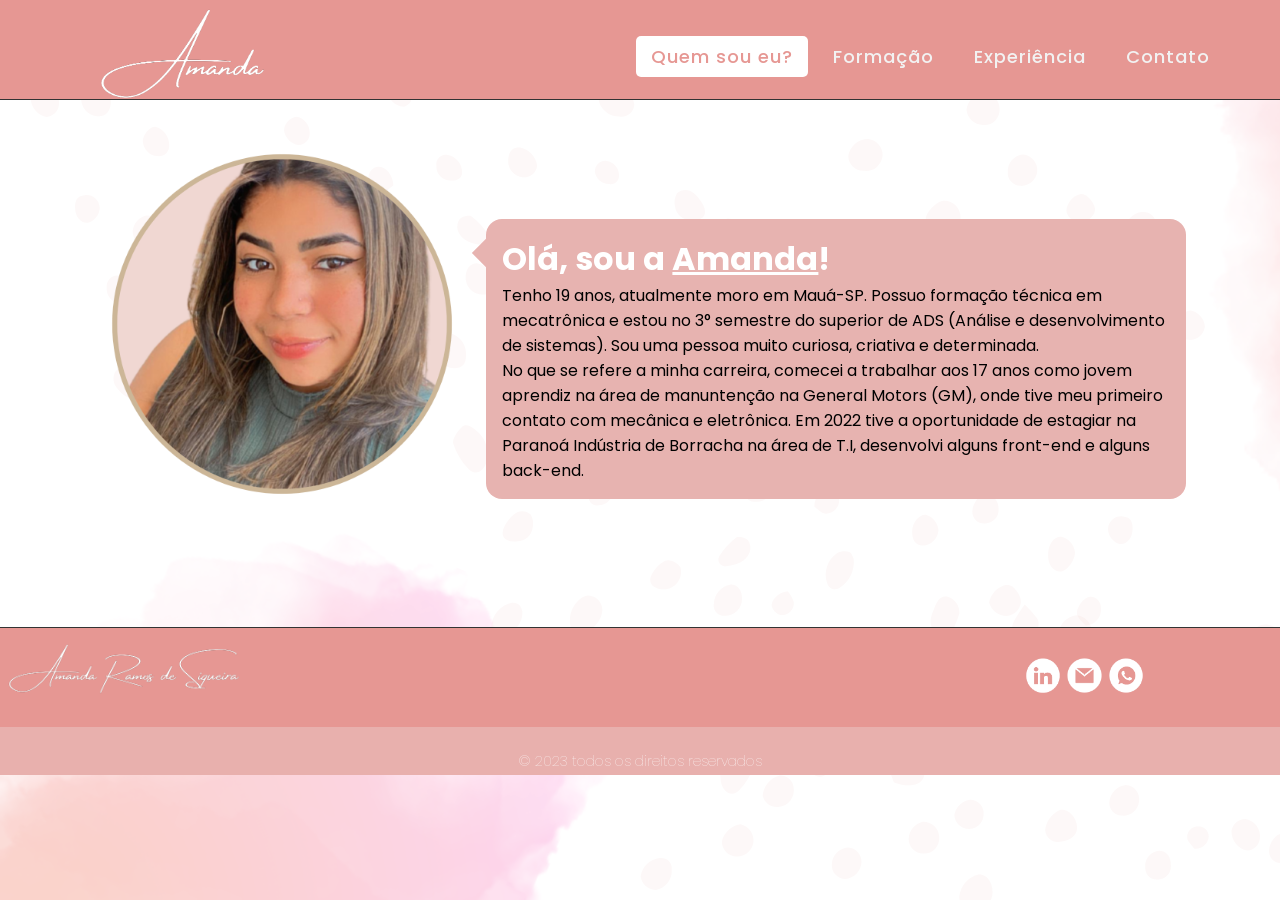
<file: index.html>
<!DOCTYPE html>
<html lang="pt-BR">

<head>
    <meta charset="UTF-8">
    <meta http-equiv="X-UA-Compatible" content="IE=edge">
    <meta name="viewport" content="width=device-width, initial-scale=1.0">
    <link rel="stylesheet" href="https://cdnjs.cloudflare.com/ajax/libs/font-awesome/4.7.0/css/font-awesome.min.css">
    <link rel="shortcut icon" href="img/ico-cv.ico"/>
    <link rel="stylesheet" href="css/menu.css">
    <link rel="stylesheet" href="css/style.css">
    <link rel="stylesheet" href="css/footer.css">
    <link rel="stylesheet" href="css/main.css">

    <title>Currículo - Amanda Siqueira</title>
</head>

<body>
    <header id="ini">
        <nav>
            <div class="logo">
                <img src="img/logo_sem_bor.png" alt="" id="logo" title="Amanda">
            </div>

            <div class="menu-btn">
                <i class="fa fa-bars fa-2x" onclick="menuShow()"></i>
            </div>

            <ul>
                <li> <a href="#ini" class="active"> Quem sou eu? </a> </li>
                <li> <a href="formacao/index.html"> Formação</a> </li>
                <li> <a href="expe/index.html"> Experiência</a> </li>
                <li> <a href="contato.html"> Contato</a> </li>
            </ul>
        </nav>
    </header>

    <main>
        <figure>
            <img src="img/foto.png" alt="" class="foto">
        </figure>

        <div class="balao">
            
            <h1 class="apresentacao">Olá, sou a <u>Amanda</u>!</h1>
            <p>Tenho 19 anos, atualmente moro em Mauá-SP. Possuo formação técnica em mecatrônica e estou no 3° semestre do superior de ADS (Análise e desenvolvimento de sistemas).
                Sou uma pessoa muito curiosa, criativa e determinada.</p><p>No que se refere a minha carreira, comecei a trabalhar aos 17 anos como jovem aprendiz na área de manuntenção 
                    na General Motors (GM), onde tive meu primeiro contato com mecânica e eletrônica. Em 2022 tive a oportunidade de estagiar na Paranoá Indústria de Borracha na área de T.I, desenvolvi alguns front-end
                    e alguns back-end.</p>
        </div>

    </main>


    <footer class="fixar">
        <div id="footer_content">
            <div id="footer_logo">
                <img src="img/nome_branco.png" alt="" class="logo_footer" title="Amanda Ramos de Siqueira">
            </div>
            <div class="rede">
                <a href="https://www.linkedin.com/in/arsiqueira-" target="_blank"><img src="img/icone/linke.png" alt=""
                        class="linke" title="LinkedIn"></a>
                <a href="mailto:contato.amandarsiqueira@outlook.com?Subject=CV%20WEB" target="_top"><img
                        src="img/icone/email.png" alt="" class="email" title="E-mail"></a>
                <a href="https://wa.me/5511972176846?text=Ol%C3%A1+Amanda%2C+vi+seu+curr%C3%ADculo+web."
                    target="_blank"><img src="img/icone/whats.png" alt="" class="whats" title="WhatsApp"></a>
            </div>
            <br>

        </div>


        <div id="footer_copyright">
            &#169
            2023 todos os direitos reservados
        </div>
    </footer>

    <script src="main.js"></script>
</body>

</html>
</file>
<file: css/menu.css>
@import url('https://fonts.googleapis.com/css2?family=Poppins:ital,wght@0,300;0,400;0,500;1,200;1,300;1,400&display=swap');
*{
    margin: 0;
    padding: 0;
    box-sizing: border-box;
    font-family: 'Poppins', sans-serif;
}
nav{
    display: flex;
    height: 100px;
    width: 100%;
    background-color: #E69793;
    align-items: center;
    justify-content: space-between;
    padding: 0 50px 0 100px;
    flex-wrap: wrap;
    border-bottom: 0.5px solid #333;
}
nav .logo{
    color: white;
    font-size: 35px;
    font-weight: 600;
}

#logo{
    width: 35%;
    margin-top: 0.5rem;
}
nav ul{
    display: flex;
    flex-wrap: wrap;
    list-style: none;
}

nav ul li{
    margin: 0 5px;
}

nav ul li a{
    color: #f2f2f2;
    text-decoration: none;
    font-size: 18px;
    font-weight: 500;
    padding: 8px 15px;
    border-radius: 5px;
    letter-spacing: 1px;
    transition: all 0.3s ease;
}
nav ul li a.active,
nav ul li a:hover{
    background: white;
    color: #E69793;
}

nav .menu-btn i{
    color: #fff;
    cursor: pointer;
    display: none;
}

.balao {
    background: #e7b3b0;
    padding: 10px;
    position: relative;
    width: 700px;
    left: 38%;
    margin-top: -19rem;
    padding: 1rem;
    border-radius: 1rem;
}

.balao:before {
    content: '';
    position: absolute;
    width: 20px;
    height: 20px;
    left: -10px;
    margin-top: 1.2%;
    z-index: -1.5;
    background: #e7b3b0;
    -webkit-transform: rotate(45deg);
}

@media (max-width: 920px) {

    .balao {
        background: #e7b3b0;
        padding: 10px;
        position: relative;
        width: 450px;
        left: 38%;
        z-index: -1;
        margin-top: -13rem;
    }

   
    #logo{
        width: 20%;
        margin-left: 50%;
        position: static;
    }
    nav .menu-btn i{
        display: block;
    }
    nav ul{
        position: fixed;
        top: 80px;
        left: -100%;
        background-color: #F4E2DF;
        height: 100vh;
        width: 100%;
        text-align: center;
        display: block;
        transition: all 0.3s ease;
    }
    nav ul.open{
        left: 0;
    }
    nav ul li{
        width: 100%;
        margin: 50px 0;
    }
    nav ul li a {
        font-size: 23px;
        color: #E8B0AD;
    }
    nav ul li a.active,
    nav ul li a:hover{
        background: none;
        color: #E69793;
        text-decoration: underline;
    }   
}
</file>
<file: css/style.css>
body{
    background-image: url('../img/fundo.png');
    overflow: auto;
}
</file>
<file: css/footer.css>
@import url('https://fonts.googleapis.com/css2?family=Inter:wght@100;200;300;400;500;600&display=swap');

:root {
    --color-neutral-0: #0e0c0c;
    --color-neutral-10: #171717;
    --color-neutral-30: #a8a29e;
    --color-neutral-40: #f5f5f5;

}

* {
    margin: 0;
    padding: 0;
}

.fixar{
    border-top: 0.5px solid #333;
    bottom: 0;
    left: 0;
    height: 40px;
    margin-top: 10%;
    width: 100%;
}

footer {

    width: 100%;
    font-weight: bold;
    color: white;
}

.footer-link {
    text-decoration: none;
}

#footer_content {
    background-color: #E69793;

    /* display: grid;
    grid-template-columns: repeat(4, 1fr);
    padding: 3rem 3.5rem; */
}

#footer_content #footer_logo .logo_footer{
    width: 20%;
}


#footer_social_media .footer-link:hover {
    opacity: 0.8;
}

.rede{
    height: 8%;
    margin-left: 80%;
    margin-top:-5%;
    
}

.linke:hover{
    opacity: 80%;
}
.email:hover{
    opacity: 80%;
}
.whats:hover{
    opacity: 80%;
}

.linke {
width: 15%;
}
.email{
    width: 15%;
}
.whats{
    width: 15%;
}

#footer_copyright {
    display: flex;
    justify-content: center;
    background-color: #E8B0AD;
    font-size: 0.9rem;
    padding: 1.5rem;
    font-weight: 100;
    height: 20px;
}

@media screen and (max-width: 768px) {
    #footer_content {
        grid-template-columns: repeat(2, 1fr);
        gap: 2rem;
    }
}

@media screen and (max-width: 426px) {
    #footer_content {
        grid-template-columns: repeat(1, 1fr);
        padding: 3rem 2rem;
    }
}
</file>
<file: css/main.css>
.foto{
    margin-top: 2rem;
    width: 30%;
    margin-left: 7%;
    animation-duration: 3s;
    animation-name: slidein;

}
@keyframes slidein {
    from {
      margin-left: 100%;
      width: 70%
    }
  
    to {
      margin-left: 7%;
      width: 30%;
    }
}

h1{
    color: white;
}

.foto_cont{
  width: 35%;
  
}
</file>
